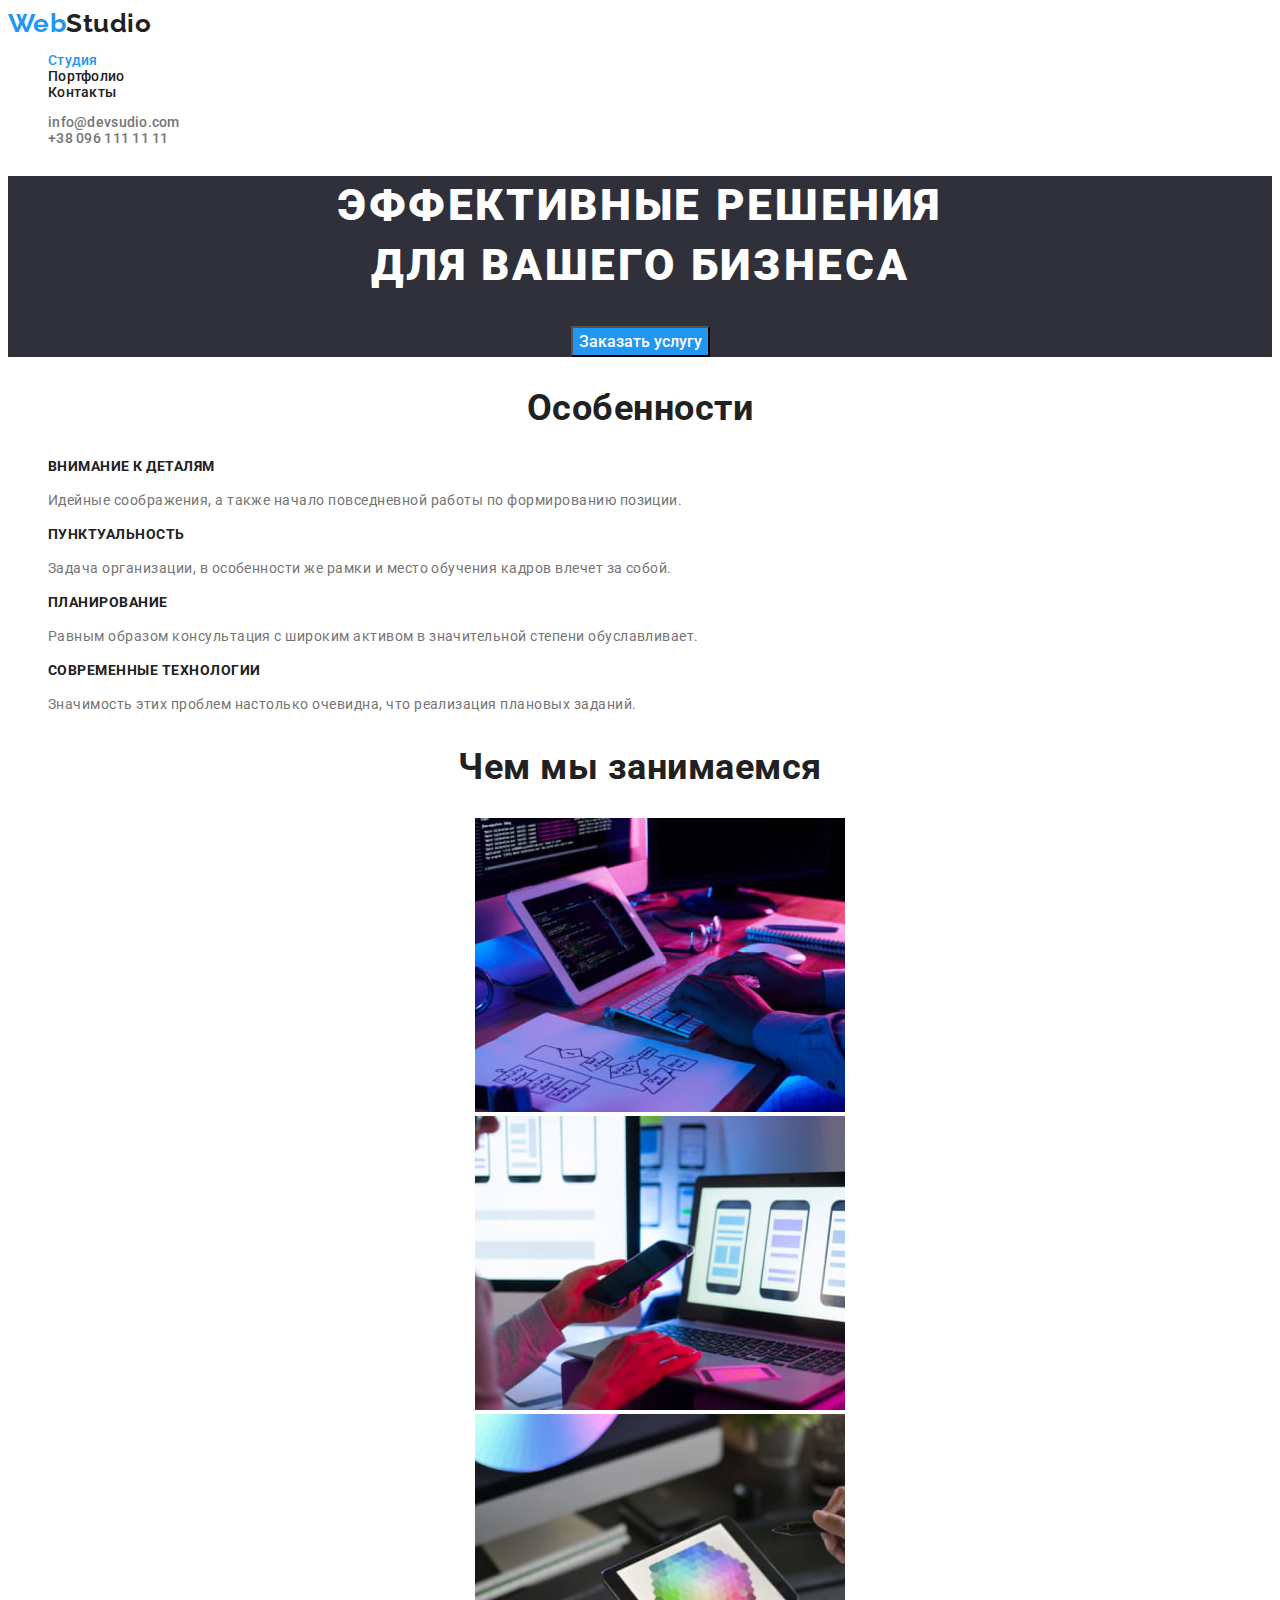
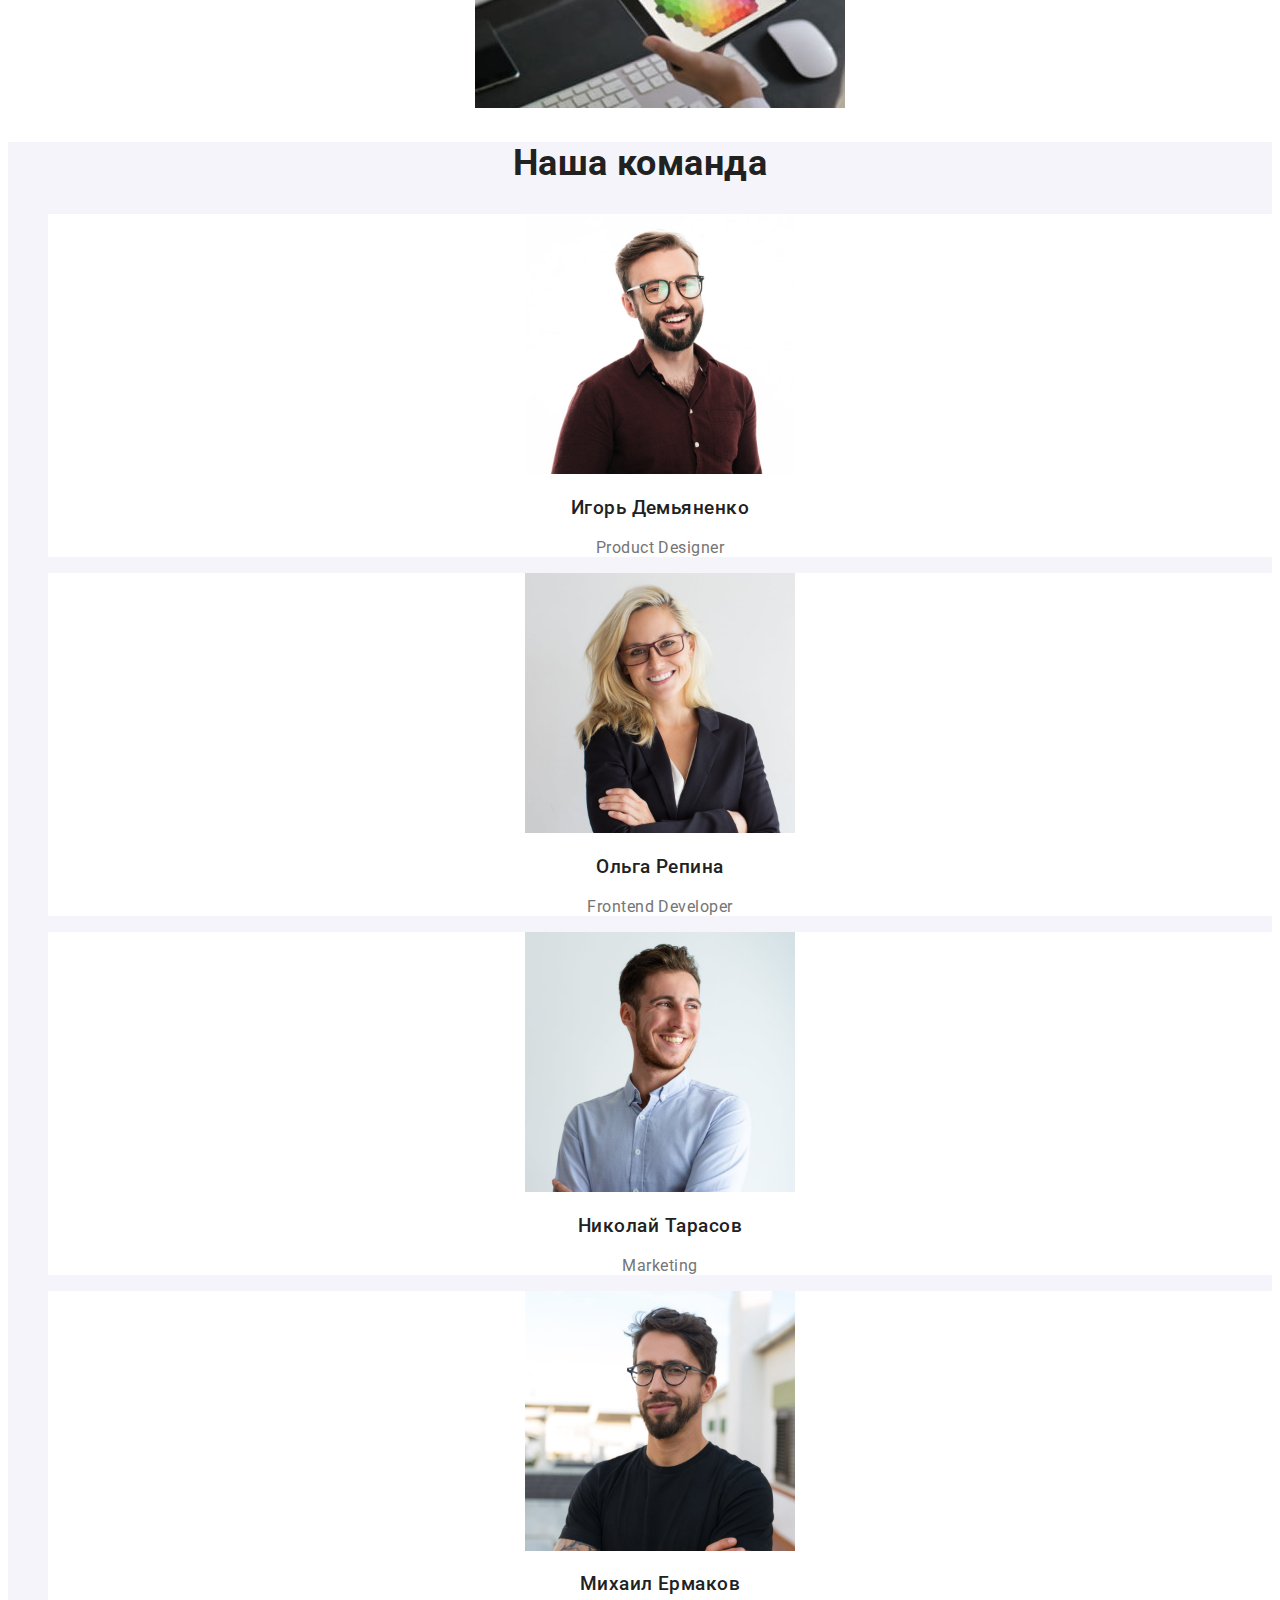
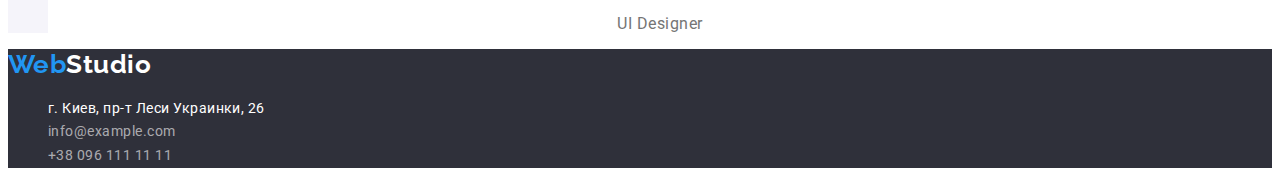
<file: index.html>
<!DOCTYPE html>
<html lang="ru">
    <head>
        <meta charset="UTF-8">
        <meta http-equiv="X-UA-Compatible" content="IE=edge">
        <meta name="viewport" content="width=device-width, initial-scale=1.0">
        <title>Студия</title>
        <link rel="preconnect" href="https://fonts.googleapis.com">
                <link rel="preconnect" href="https://fonts.gstatic.com" crossorigin>
        <link
            href="https://fonts.googleapis.com/css2?family=Raleway:ital,wght@0,700;1,700&family=Roboto:ital,wght@0,400;0,500;0,700;0,900;1,400;1,500;1,700;1,900&display=swap"
            rel="stylesheet">
        <link rel="stylesheet" href="./css/styles.css" />
    </head>
    <body>
        <header class="page-header">
            <nav>
                <a href="./index.html" class="logo link"><span>Web</span>Studio</a>
                <ul class="site-nav no-mark">
                    <li><a href="./index.html" class="link current" aria-current="page">Студия</a></li>
                    <li><a href="./portfolio.html" class="link">Портфолио</a></li>
                    <li><a href="" class="link">Контакты</a></li>
                </ul>
            </nav>
            <ul class="header-addresses no-mark">
                <li><a href="mailto:info@devsudio.com" class="link">info@devsudio.com</a></li>
                <li><a href="tel:+380961111111" class="link">+38 096 111 11 11</a></li>
            </ul>
        </header>
        <main class="main-page">
            <section class="hero">
                <h1>Эффективные решения <br>
                    для вашего бизнеса
                </h1>
                <button type="button" class="button primary">Заказать услугу</button>
            </section>
            <section class="pecularities">
                <h2 aria-label="Особенности">Особенности</h2>
                <ul class="no-mark">
                    <li>
                        <h3 class="title">Внимание к деталям</h3>
                        <p class="description">Идейные соображения, а также начало повседневной работы по формированию позиции.</p>
                    </li>
                    <li>
                        <h3 class="title">Пунктуальность</h3>
                        <p class="description">Задача организации, в особенности же рамки и место обучения кадров влечет за собой.</p>
                    </li>
                    <li>
                        <h3 class="title">Планирование</h3>
                        <p class="description">Равным образом консультация с широким активом в значительной степени обуславливает.</p>
                    </li>
                    <li>
                        <h3 class="title">Современные технологии</h3>
                        <p class="description">Значимость этих проблем настолько очевидна, что реализация плановых заданий.</p>
                    </li>
                </ul>
            </section>
            <section>
                <h2>Чем мы занимаемся</h2>
                <ul class="occupations no-mark">
                    <li><a href=""><img src="./images/occupation1.jpg" width="370" alt="Техническое задание"></a></li>
                    <li><a href=""><img src="./images/occupation2.jpg" width="370" alt="Разработка концепции"></a></li>
                    <li><a href=""><img src="./images/occupation3.jpg" width="370" alt="Цветовые решения"></a></li>
                </ul>
            </section>
            <section class="team">
                <h2>Наша команда</h2>
                <ul class="no-mark">
                    <li class="card">
                        <img src="./images/person1.jpg" width="270" alt="Улыбчивый чувак в очках">
                        <h3 class="fio">Игорь Демьяненко</h3>
                        <p class="position">Product Designer</p>
                    </li>
                    <li class="card">
                        <img src="./images/person2.jpg" width="270" alt="Девушка в очках">
                        <h3 class="fio">Ольга Репина</h3>
                        <p class="position">Frontend Developer</p>
                    </li>
                    <li class="card">
                        <img src="./images/person3.jpg" width="270" alt="Весельчак">
                        <h3 class="fio">Николай Тарасов</h3>
                        <p class="position">Marketing</p>
                    </li>
                    <li class="card">
                        <img src="./images/person4.jpg" width="270" alt="Загадочный чувак в очках">
                        <h3 class="fio">Михаил Ермаков</h3>
                        <p class="position">UI Designer</p>
                    </li>
                </ul>
            </section>
        </main>
        <footer class="page-footer">
            <a href="./index.html" class="logo link"><span>Web</span>Studio</a>
            <address>
                <ul class="no-mark">
                    <li><a href="https://goo.gl/maps/FGzR6tCv5YiVbEHk7" target="_blank" class="link">г. Киев, пр-т Леси
                            Украинки, 26</a></li>
                    <li><a href="mailto:info@example.com" class="link secondary">info@example.com</a></li>
                    <li><a href="tel:+380961111111" class="link secondary">+38 096 111 11 11</a></li>
                </ul>
            </address>
        </footer>
    </body>
</html>
</file>
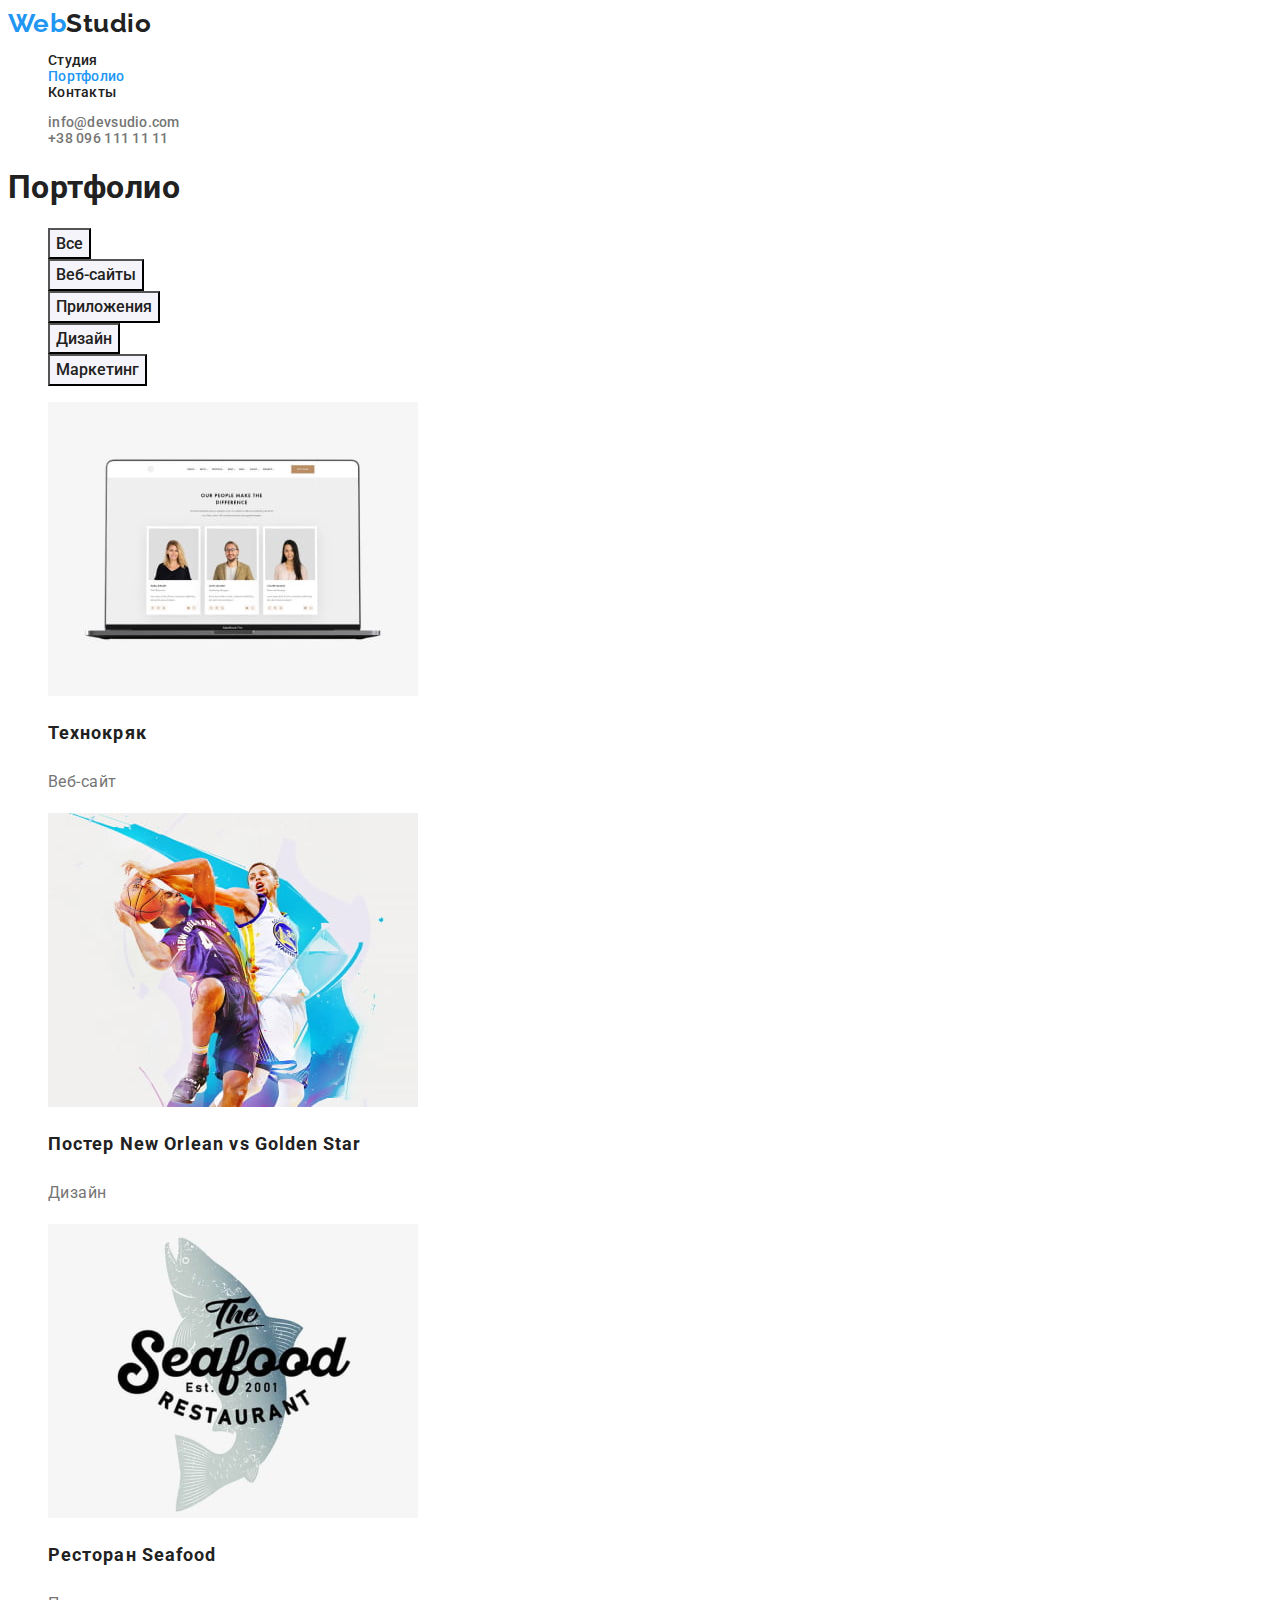
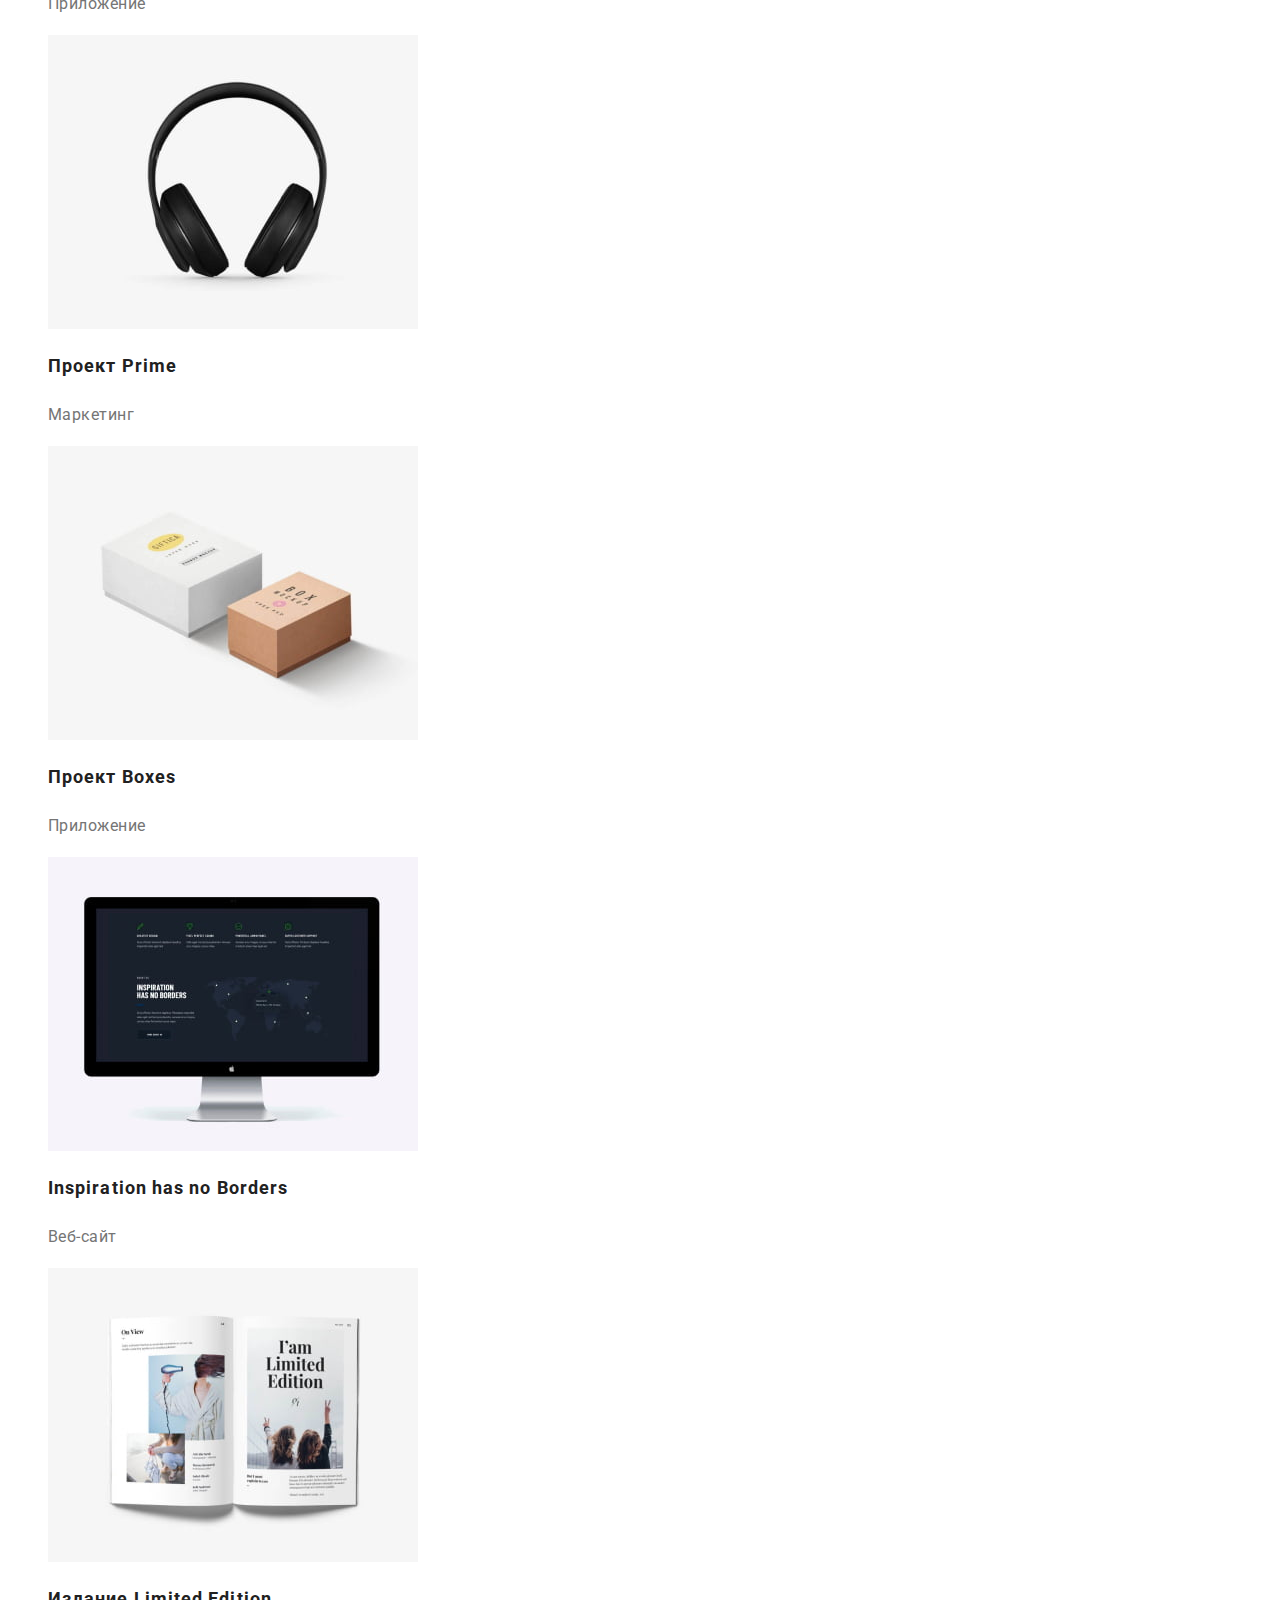
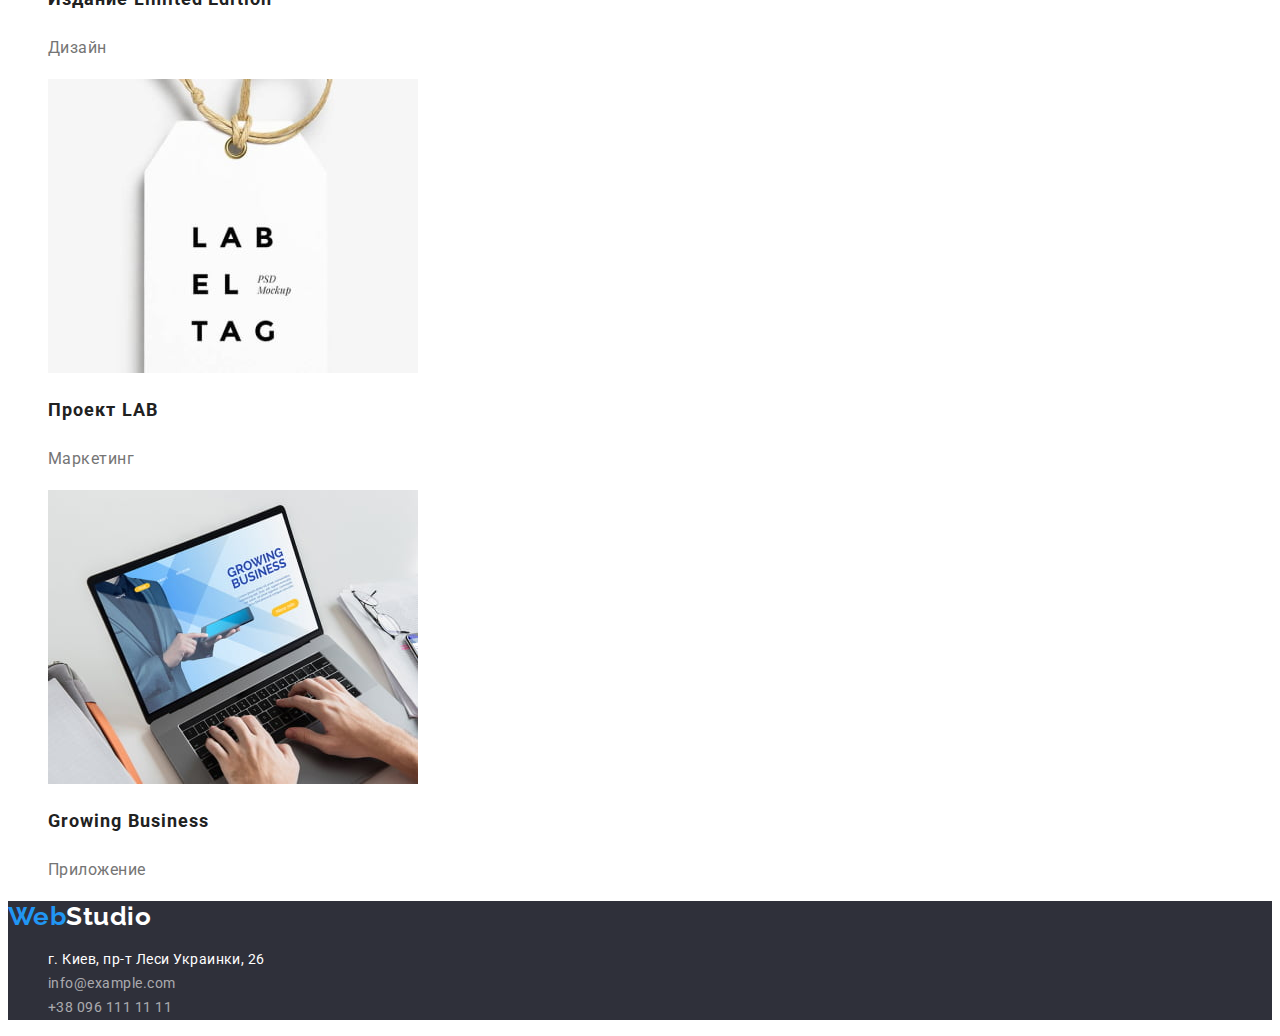
<file: portfolio.html>
<!DOCTYPE html>
<html lang="ru">
    <head>
        <meta charset="UTF-8">
        <meta http-equiv="X-UA-Compatible" content="IE=edge">
        <meta name="viewport" content="width=device-width, initial-scale=1.0">
        <title>Портфолио</title>
        <link rel="preconnect" href="https://fonts.googleapis.com">
        <link rel="preconnect" href="https://fonts.gstatic.com" crossorigin>
        <link
            href="https://fonts.googleapis.com/css2?family=Raleway:ital,wght@0,700;1,700&family=Roboto:ital,wght@0,400;0,500;0,700;0,900;1,400;1,500;1,700;1,900&display=swap"
            rel="stylesheet">
        <link rel="stylesheet" href="./css/styles.css" />
    </head>
    <body>
        <header class="page-header">
            <nav>
                <a href="./index.html" class="logo link"><span>Web</span>Studio</a>
                <ul class="site-nav no-mark">
                    <li><a href="./index.html" class="link">Студия</a></li>
                    <li><a href="./portfolio.html" class="link current" aria-current="page">Портфолио</a></li>
                    <li><a href="" class="link">Контакты</a></li>
                </ul>
            </nav>
            <ul class="header-addresses no-mark">
                <li><a href="mailto:info@devsudio.com" class="link">info@devsudio.com</a></li>
                <li><a href="tel:+380961111111" class="link">+38 096 111 11 11</a></li>
            </ul>
        </header>
        <main>
            <section class="portfolio"> <!-- article? -->
                <h1>Портфолио</h1>
                <ul class="no-mark">
                    <li><button type="button" class="button primary">Все</button></li>
                    <li><button type="button" class="button secondary">Веб-сайты</button></li>
                    <li><button type="button" class="button secondary">Приложения</button></li>
                    <li><button type="button" class="button secondary">Дизайн</button></li>
                    <li><button type="button" class="button secondary">Маркетинг</button></li>
                </ul>
                <ul class="examples no-mark">
                    <li>
                        <a href="" class="example link">
                            <img src="./images/technocrack.jpg" alt="Ноутбук" width="370">
                            <h2>Технокряк</h2>
                            <p>Веб-сайт</p>
                        </a>
                    </li>
                    <li>
                        <a href="" class="example link">
                            <img src="./images/new_orlean.jpg" alt="Баскетоболисты" width="370">
                            <h2>Постер New Orlean vs Golden Star</h2>
                            <p>Дизайн</p>
                        </a>
                    </li>
                    <li>
                        <a href="" class="example link">
                            <img src="./images/seafood.jpg" alt="Рыбка" width="370">
                            <h2>Ресторан Seafood</h2>
                            <p>Приложение</p>
                        </a>
                    </li>
                    <li>
                        <a href="" class="example link">
                            <img src="./images/prime.jpg" alt="Наушники" width="370">
                            <h2>Проект Prime</h2>
                            <p>Маркетинг</p>
                        </a>
                    </li>
                    <li>
                        <a href="" class="example link">
                            <img src="./images/boxes.jpg" alt="Коробки" width="370">
                            <h2>Проект Boxes</h2>
                            <p>Приложение</p>
                        </a>
                    </li>
                    <li>
                        <a href="" class="example link">
                            <img src="./images/inspiration.jpg" alt="Apple iMac" width="370">
                            <h2>Inspiration has no Borders</h2>
                            <p>Веб-сайт</p>
                        </a>
                    </li>
                    <li>
                        <a href="" class="example link">
                            <img src="./images/limited_edition.jpg" alt="Книга" width="370">
                            <h2>Издание Limited Edition</h2>
                            <p>Дизайн</p>
                        </a>
                    </li>
                    <li>
                        <a href="" class="example link">
                            <img src="./images/lab.jpg" alt="Этикетка" width="370">
                            <h2>Проект LAB</h2>
                            <p>Маркетинг</p>
                        </a>
                    </li>
                    <li>
                        <a href="" class="example link">
                            <img src="./images/growing_business.jpg" alt="Набор текста" width="370">
                            <h2>Growing Business</h2>
                            <p>Приложение</p>
                        </a>
                    </li>
                </ul>
            </section>
        </main>
        <footer class="page-footer">
            <a href="./index.html" class="logo link"><span>Web</span>Studio</a>
            <address>
                <ul class="no-mark">
                    <li><a href="https://goo.gl/maps/FGzR6tCv5YiVbEHk7" target="_blank" class="link">г. Киев, пр-т Леси Украинки, 26</a></li>
                    <li><a href="mailto:info@example.com" class="link secondary">info@example.com</a></li>
                    <li><a href="tel:+380961111111" class="link secondary">+38 096 111 11 11</a></li>
                </ul>
            </address>
        </footer>
    </body>
</html>
</file>
<file: css/styles.css>
:root {
    --site-background-color: #ffffff;
    --primary-text-color: #212121;
    --secondary-text-color: #757575;
    --selected-text-color: #ffffff;
    --primary-background-color: #2196F3;
    --current-text-color: var(--primary-background-color);
    --secondary-background-color: #F5F4FA;
    --footer-background-color: #2F303A;
    --address-text-color: #ffffff;
    --secondary-address-text-color: rgba(255, 255, 255, 0.6);
}

body {
    font-family: 'Roboto', sans-serif;
    color: var(--primary-text-color);
    background-color: var(--site-background-color);
    letter-spacing: 0.03em;
}

.no-mark {
    list-style: none;
}

.link {
    text-decoration: none;
}

/* Header */
.site-nav, .header-addresses {
    font-size: 14px;
    font-weight: 500;
    line-height: 1.14;
    letter-spacing: 0.02em;
}

.page-header .logo {
    font-family: 'Raleway';
    font-weight: 700;
    font-size: 26px;
    line-height: 1.2;
}

.page-header .logo>span {
    color: var(--primary-background-color);
}

.page-header .link {
    color: var(--primary-text-color);
}

.header-addresses .link {
    color: var(--secondary-text-color);
}

.site-nav .link:hover,
.site-nav .link:focus,
.header-addresses .link:hover,
.header-addresses .link:focus {
    color: var(--primary-background-color);
}

.site-nav .current {
    color: var(--current-text-color);
}

/* Stuido page */

.hero {
    background-color: var(--footer-background-color);
    text-align: center;
}

.hero h1 {
    font-weight: 900;
    font-size: 44px;
    line-height: 1.36;
    letter-spacing: 0.06em;
    text-transform: uppercase;
    color: var(--site-background-color);
}

.button {
    cursor: pointer;
    font-family: inherit;
    font-weight: 500;
    font-size: 16px;
    line-height: 1.6;
    color: var(--primary-text-color);
    background-color: var(--secondary-background-color);
}

.hero .button.primary {
    color: var(--selected-text-color);
    background-color: var(--primary-background-color);
}

.main-page h2 {
    font-weight: 700;
    font-size: 36px;
    line-height: 1.17;
    text-align: center;
}

.pecularities .title{
    font-weight: 700;
    font-size: 14px;
    line-height: 1.14;
    text-transform: uppercase;
}

.pecularities .description {
    font-size: 14px;
    line-height: 1.71;
    color: var(--secondary-text-color);
}

.occupations {
    text-align: center;
}

.team {
    background-color: var(--secondary-background-color);
}

.team .card {
    background-color: var(--site-background-color);
    text-align: center;
    font-size: 16px;
    line-height: 1.19;
}

.team .fio {
    font-weight: 500;
}

.team .position {
    color: var(--secondary-text-color);
}

.portfolio .button:hover,
.portfolio .button:focus {
    color: var(--selected-text-color);
    background-color: var(--primary-background-color);
}

/* Portfolio section */

.examples .link{
    color: inherit;
}

.example h2  {
    font-weight: 700;
    font-size: 18px;
    line-height: 2;
    letter-spacing: 0.06em;
}

.example p {
    color: var(--secondary-text-color);
    font-size: 16px;
    line-height: 1.88;
}

.examples > li:hover {
    transform: scale(1.05);
}

/* Footer */

.page-footer {
    background-color: var(--footer-background-color);
}

address {
    font-style: normal;
}

address .link {
    color: var(--address-text-color);
    font-size: 14px;
    line-height: 1.71;
}

.link.secondary {
    color: var(--secondary-address-text-color);
}
address .link:hover,
address .link:focus,
address .link.secondary:hover,
address .link.secondary:focus {
    color: var(--primary-background-color);
}

.page-footer .logo {
    font-family: 'Raleway';
    font-weight: 700;
    font-size: 26px;
    line-height: 1.2;
    color: var(--address-text-color);
}

.page-footer .logo>span {
    color: var(--primary-background-color);
}
</file>
